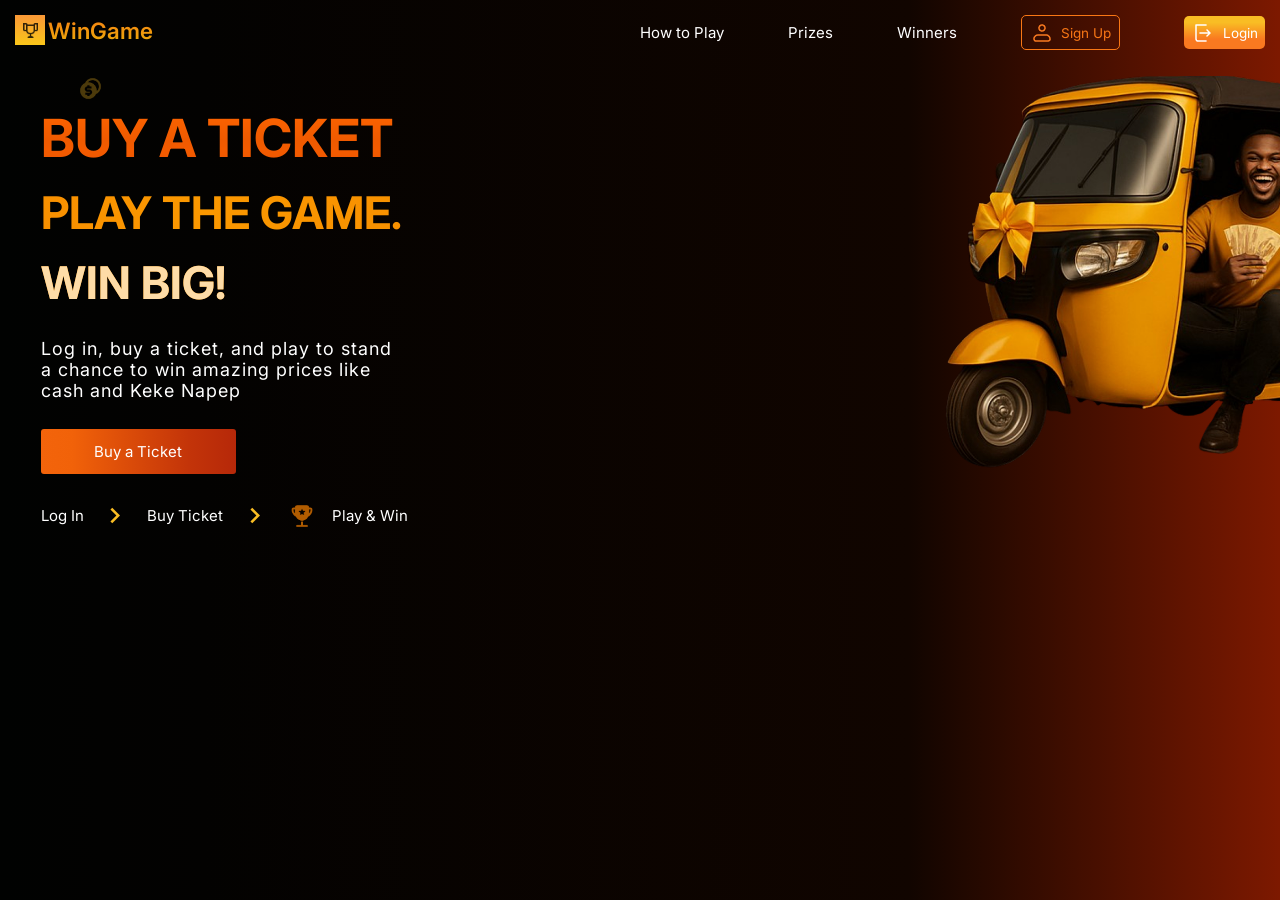
<file: index.html>
<!DOCTYPE html>
<html lang="en">
<head>
  <meta charset="UTF-8">
  <meta name="viewport" content="width=device-width, initial-scale=1.0">
  <link rel="stylesheet" href="./general.css">
  <link rel="stylesheet" href="./index.css">
  <link rel="stylesheet" href="header.css">
  <title>Keke Nape</title>
</head>
<body>
  <header class="flex justify-between full-width">
    <a href="#" class="by-3">
    <div id="logo">
     <span id="win-game"><img src="./icons/Vector.png" alt="logo"></span> 
      WinGame</div></a>
    <ul class="flex row by-2 justify-between align-center">
      <li>How to Play</li>
      <li>Prizes</li>
      <li>Winners</li>
      <li><a href="./signup.html" class="header-btn" id="sign-up">  <img src="icons/signup.png" alt="signup">
        Sign Up</a></li>
      <li><a class="header-btn" id="login"> <img src="icons/login.png" alt="login">Login</a></li>
    </ul>
  </header>
  <main class="full-width flex">
    <section class="by-2 flex column justify-between">
      <img src="./icons/dollars.png" alt="dollars" height="25rem" width="25rem" class="dollars ">
      <div class="heading">
      <h1>Buy a Ticket</h1>
      <h2>Play the Game. <br/> <div class="win-big">WIN BIG!</div></h2> </div>
      <p>Log in, buy a ticket, and play to stand <br/>a chance to win amazing prices like <br/> cash and Keke Napep</p>
      <button class="ticket">Buy a Ticket</button>
    </section>
    <section class="by-2" id="section-2">
      <img src="./keke-napep.png" alt="keke-napep-img">
    </section>
  </main>
  <footer>
    <ul class="flex  justify-between by-3 align-center ">
      <li>Log In</li>
      <img src="./icons/arrow.png" alt="arrow">
      <li>Buy Ticket</li>
      <img src="./icons/arrow.png" alt="arrow">
      <div class="flex align-center gap">
      <img src="./icons/champion.png" alt="champion" width="30rem" height="30rem">
      <li>Play & Win</li> </div>
    </ul>
  </footer>
</body>
</html>
</file>
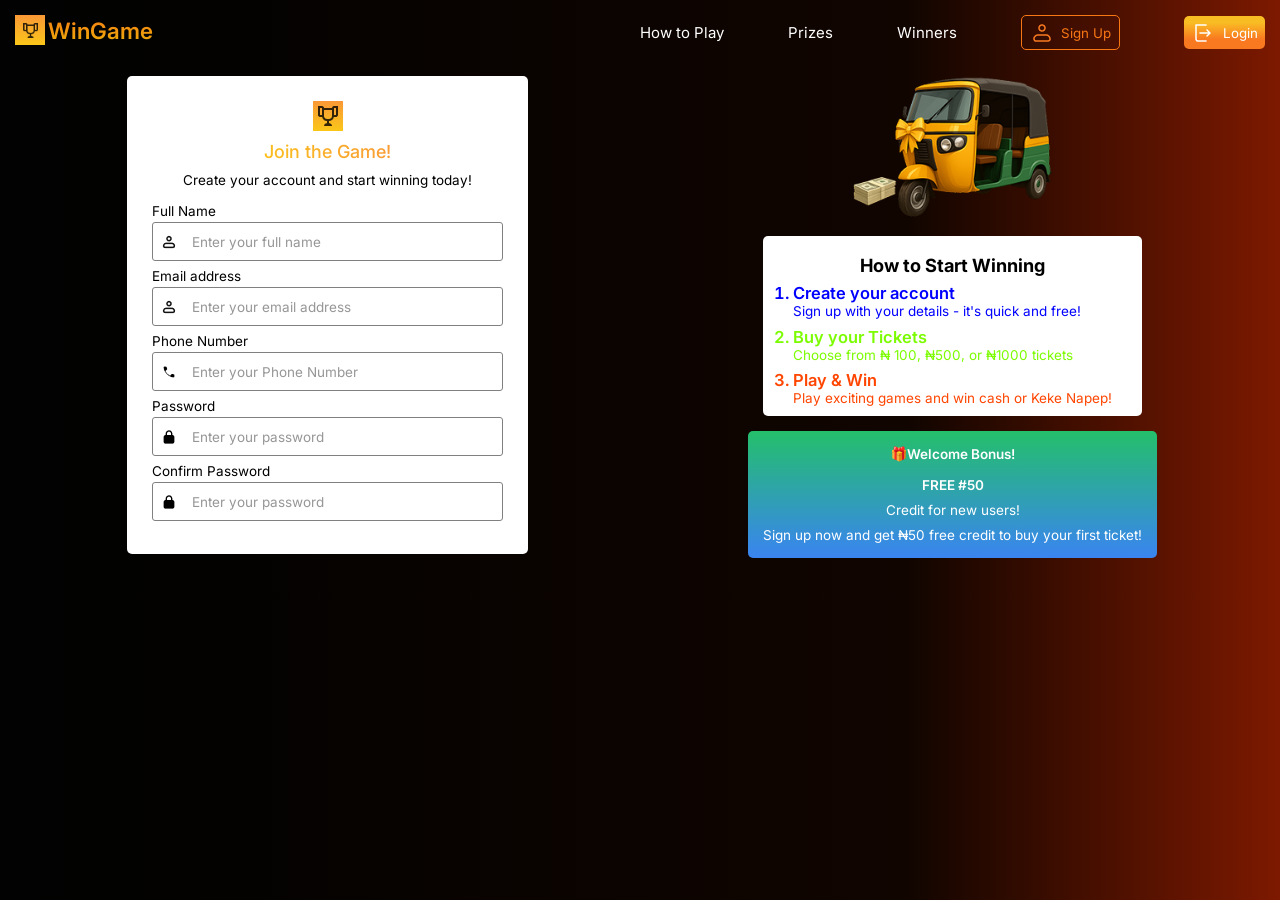
<file: signup.html>
<!DOCTYPE html>
<html lang="en">
<head>
  <meta charset="UTF-8">
  <meta name="viewport" content="width=device-width, initial-scale=1.0">
  <link rel="stylesheet" href="./general.css">
  <link rel="stylesheet" href="header.css">
  <link rel="stylesheet" href="signup.css">
  <title>Keke Nape</title>
</head>
<body>
  <header class="flex justify-between full-width">
    <a href="./index.html" class="by-3">    <div id="logo">
     <span id="win-game"><img src="./icons/Vector.png" alt="logo"></span> 
      WinGame</div></a>

    <ul class="flex row by-2 justify-between align-center">
      <li>How to Play</li>
      <li>Prizes</li>
      <li>Winners</li>
      <li><button class="header-btn" id="sign-up">  <img src="icons/signup.png" alt="signup">Sign Up</button></li>
      <li><button class="header-btn" id="login"> <img src="icons/login.png" alt="login">Login</button></li>
    </ul>
  </header>
  <main class="full-width flex justify-between">
    <section  class="by-2 flex justify-center">
      <div id="create-game" class="flex column align-center" >
     <div id="win-game" height="30rem" width="30rem"><img src="./icons/Vector.png" alt="logo"></div> 
      <p class="game">Join the Game!</p>
      <p>Create your account and start winning today!</p>
      <form>
        <div class="form-group"> 
          <label for="name">Full Name</label>
        <div>
          <img src="./icons/user.png" alt="user">
          <input type="text" placeholder="Enter your full name">
        </div>
      </div>

        <div class="form-group">
           <label for="email">Email address</label>
        <div>
          <img src="./icons/user.png" alt="user">
           <input type="email" name="email" placeholder="Enter your email address">
        </div></div>

        <div class="form-group">
          <label for="phone-no">Phone Number</label>
        <div>
          <img src="./icons/contact.png" alt="contact">
           <input type="number" placeholder="Enter your Phone Number"> 
        </div>
        </div>

        <div class="form-group">
          <label for="Password">Password</label>
       <div>
        <img src="./icons/password.png" alt="password">
      <input type="password" placeholder="Enter your password">
       </div>
        </div>

        <div class="form-group">
        <label for="Password">Confirm Password</label>
      <div>
        <img src="./icons/password.png" alt="password">
      <input type="password" placeholder="Enter your password">
       </div>
        </div>
       
      </form>
      </div>
    </section>

    <section class="by-2">
      <div class="flex column align-center" style="
    height: 30rem;
">
      <img src="/keke2.png" alt="keke-img" height="150rem" width="200rem">
      <div class="winning">
        <h6>How to Start Winning</h6>
        <ol type="1">
          <li>Create your account <span>Sign up with your details - it's quick and free!</span></li>
          <li>Buy your Tickets <span>Choose from &#8358; 100, &#8358;500, or &#8358;1000 tickets</span></li>
          <li>Play & Win <span>Play exciting games and win cash or Keke Napep!</span></li>
        </ol>
      </div>
       <div class="bonus flex column align-center">
  <div class="bold flex column gap">  
    <p class="flex justify-center"><img src="./noto_wrapped-gift.png" alt="gift"> Welcome Bonus!</p>
    <p>FREE #50</p></div>
    <p>Credit for new users!</p> 
    <p>Sign up now and get &#8358;50 free credit to buy your first ticket!</p> 
   </div>
   </div>
    </section>
  </main>   
</body>
</html>
</file>
<file: general.css>
@import url('https://fonts.googleapis.com/css2?family=Inter:ital,opsz,wght@0,14..32,100..900;1,14..32,100..900&family=Nunito+Sans:ital,opsz,wght@0,6..12,200..1000;1,6..12,200..1000&family=Open+Sans:ital,wght@0,300..800;1,300..800&family=Sora:wght@100..800&display=swap');

:root {
  /* font-size: ; */
  font-size: calc(62.5% + 0.390625vw);
}

html {
  scroll-behavior: smooth;
}
body{
  overflow: hidden;
}
*,
*::after,
*::before {
  margin: 0;
  padding: 0;
  box-sizing: border-box;
  font-family: "Inter", sans-serif;
}

input:focus,
input:active,
input:visited,
textarea:focus,
textarea:active,
textarea:visited {
  background-color: transparent;
  border: none;
  outline: none;
}

input:-webkit-autofill,
input:-webkit-autofill:hover,
input:-webkit-autofill:focus,
textarea:-webkit-autofill,
textarea:-webkit-autofill:hover,
textarea:-webkit-autofill:focus,
select:-webkit-autofill,
select:-webkit-autofill:hover,
select:-webkit-autofill:focus {
  border: none;
  -webkit-text-fill-color: black;
  -webkit-box-shadow: 0 0 0px 1000px #00000000 inset;
  transition: background-color 5000s ease-in-out 0s;
}

input::placeholder,
textarea::placeholder {
  color: #3f3f3f8c;
}

input::-webkit-outer-spin-button,
input::-webkit-inner-spin-button {
  -webkit-appearance: none;
  margin: 0;
}
section {
  padding: 2vw;
}

main {
  width: 100%;
}

h1 {
  font-size: 3.5rem;
}
h2 {
  font-size: 3rem;
}
h3 {
  font-size: 2rem;
}
h4 {
  font-size: 1.4rem;
}
h5 {
  font-size: 1.429rem;
}
h6,
.big {
  font-size: 1.214rem;
}
.small {
  font-size: 0.857rem;
}
small {
  font-size: 0.714rem;
}
p,
label,
span,
input,
select,
option,
strong,
a {
  font-size: 0.9rem;
}

label{
    display: block;
}

a {
  display: inline-block;
  text-decoration: none;
}

a:hover {
  text-decoration: underline;
}

a,
button {
  cursor: pointer;
}

ul {
  list-style: none;
}

img {
  max-width: 100%;
}

img::selection {
  background-color: #000;
}

.button {
  display: block;
  padding: 8px 16px;
  width: 100%;
  min-width: 100px;
  max-width: 200px;
  text-align: center;
  background-color: transparent;
  margin: auto;
  font-weight: 600;
  &:hover {
    text-decoration: none;
  }
}

button:hover{
  opacity: 0.9;
}
button:active{
  opacity: 1;
}

.grid {
  display: grid;
}
.g-af3 {
  grid-template-columns: repeat(auto-fill, minmax(260px, 1fr));
  grid-gap: 2rem;
}
.g-af {
  display: grid;
  grid-template-columns: repeat(auto-fit, minmax(200px, 1fr));
  grid-gap: 20px;
}

.full-width {
  width: 100%;
}

.flex {
  display: flex;
}

.row {
  flex-direction: row;
}
.row-reverse {
  flex-direction: row-reverse;
}

.wrap {
  flex-wrap: wrap;
}

.nowrap {
  flex-wrap: nowrap;
}

.column {
  flex-direction: column;
}

.align-center {
  align-items: center;
}

.align-stretch {
  align-items: stretch;
}

.justify-center {
  justify-content: center;
}

.justify-between {
  justify-content: space-between;
}

.justify-end {
  justify-content: flex-end;
}

.justify-evenly {
  justify-content: space-evenly;
}

.justify-around {
  justify-content: space-around;
}

.by-2 {
  width: 50%;
}
.by-3 {
  width: 30%;
}

.hidden {
  display: none;
}
.gap{
  gap: 1rem
}
</file>
<file: index.css>
section{
  height:30rem;
  position: relative;
}
#section-2 img{
  width: 100%;
  height: 100%;
object-fit: contain;
float: right;
margin-right: -174px;
}
.dollars{
  align-self: center;
  position: absolute;
  left: 10%;
  margin-bottom: 3rem;

}
.heading{
  margin-top: 2rem;
}
.ticket{
  background: linear-gradient(to right, #F3640B 0%, #F16209 16%, #C33409 76%, #B62809 100%);
  border: none;
  width: 13rem;
  height: 3rem;
  border-radius: 3px;
  color: white;
  font-size: 1rem;
}
h1{
  background: linear-gradient(to bottom, #FD7000 0%, #FA6100 19%, #F55E00 34%, #EF5A00 54%, #F35B00 68%, #F15900 78%, #EE5700 89%, #EA5900 100%);
  -webkit-background-clip: text;
  background-clip: text;
  color: transparent;
  text-transform: uppercase;
  margin-bottom: 1rem;
}
h2{
  background: linear-gradient(to right, #F89000 0%, #FB9800 28%, #F79000 67%, #F38D00 82%, #F38B00 100% );
    -webkit-background-clip: text;
  background-clip: text;
  color: transparent;
  text-transform: uppercase;
}
.win-big{
  margin-top: 1rem;
  color:  #FEDCA7;
}
p{
  letter-spacing: 1px;
  font-family: "Inter";
  font-size: 1.2rem;
}

footer{
  padding-left: 2vw;
}
</file>
<file: header.css>
body{
  background: linear-gradient(to right, #010201 0%, #030201 16%, #110500 71%, #7D1900 100%);
  color: white;
  padding: 1rem;
  overflow-x: hidden;
}

#logo{
  display: flex;
  justify-content: flex-start;
  align-items: center;
  gap: 0.2rem;
  background:linear-gradient(to bottom, #F77D14 0%, #EBAD09 100%);
  -webkit-background-clip: text;
  background-clip: text;
  color: transparent;
  font-size: 1.5rem;
  font-weight: 600;
}
#win-game{
  width: 2rem;
  height: 2rem;
  background:linear-gradient(to bottom, #FA9837 0%, #FAC619 100%);
  display: flex;
  justify-content: center;
  align-items:center ;
}

#logo span img {
  width: 1rem;
  height: 1rem;
}

header ul li, footer ul li {
  cursor: pointer;
}
header ul li:hover, footer ul li:hover{
opacity: 0.4;}
header ul li:active, footer ul li:active{
opacity: 0.7;}

.header-btn {
  display: flex;
align-items: center;
gap: 0.5rem;
padding: 0.3rem 0.5rem;
border-radius: 5px;
}
a:active, a:hover{
  text-decoration: none;
}
#sign-up{
  border: 1px solid #F87715;
  background-color: transparent;
  color: #F87715;
}

#login{
  background: linear-gradient(to top, #F97920 30%, #F9BD24 80%);
  border: none;
  color: white;
}
</file>
<file: signup.css>
#create-game{
  background-color: white;
  color: black;
  width: 70%;
  padding: 2vw;
  border-radius: 5px;
}
#create-game form {
  margin-top: 1rem;
  align-self: flex-start;
  display: flex;
  flex-direction: column;
  justify-content: space-evenly;
  width: 100%;
}
.form-group{
    width: 100%;
    margin-bottom: 7px;
}
form div div{
  border:  1px solid grey;
  display: flex;
  justify-content: flex-start;
  align-items: center;
  gap: 1rem;
  padding: 0.7rem 0.5rem;
  width: 100%;
  margin-top: 3px;
  border-radius: 3px;
}
form div input{
  border: none;
}
.game{
   background:linear-gradient(to left, #FA9C35 0%, #FABF1E 100%);
  -webkit-background-clip: text;
  background-clip: text;
  color: transparent;
  font-size: 1.2rem;
  font-weight: 500;
  margin: 10px;
}
.winning{
  background-color: white;
  color: black;
  box-sizing: border-box;
  padding: 2rem;
  height: 12rem;
  border-radius: 5px;
  /* width:26rem; */
  margin-top: 1rem;
}
h6{
  margin-top: -0.8rem;
  text-align: center;
}
ol{
  margin-top: 0.5rem;
  height: 60%;
  font-size: 1.1rem;
  font-weight: 600;
}
ol li{
  margin-bottom: 0.5rem;
}
ol li span{
  display: block;
  font-weight: normal;
}
ol li:first-child{
  color: blue;
}
ol li:nth-child(2){
  color: lawngreen;
}
ol li:last-child{
  color: orangered;
}
.bonus{
  background:linear-gradient(#24BF6B 0%, #3A84F1 100%);
  color: white;
  box-sizing: border-box;
  padding: 1rem;
  height: 20rem;
  border-radius: 5px;
  margin-top: 1rem;
  gap: 0.6rem;
}
.bold{
  font-weight: 600;
  text-align: center;
}
</file>
